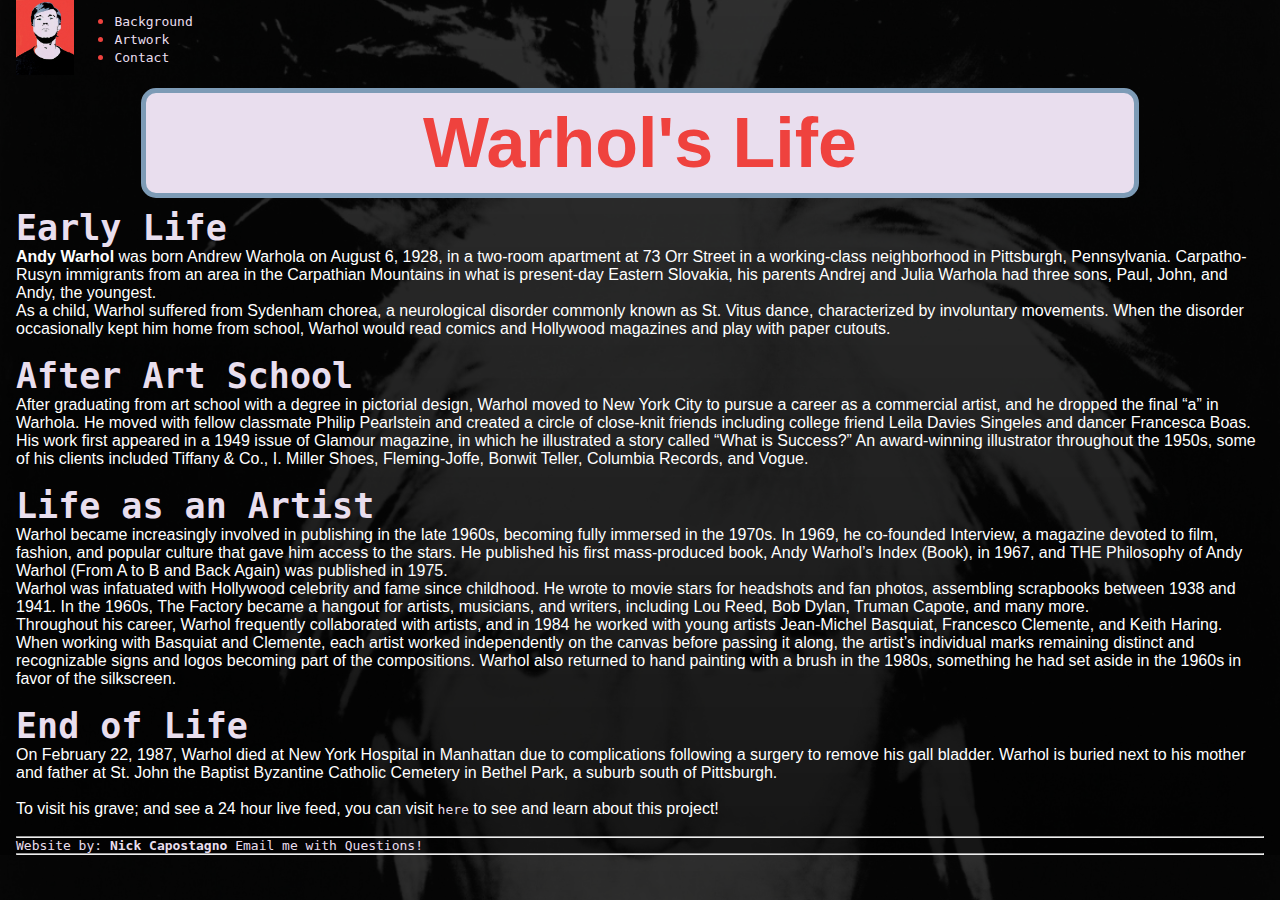
<file: Background.html>
<!DOCTYPE html>
<html lang="en">
<head>
    <meta charset="utf-8">
    <title>Warhol's Background</title>
    <link rel="stylesheet" type="text/css" href="resources/css/styles.css">
</head>


<body>
    <header>
        <a href="index.html">
            <img class="Red Warhol" src="resources/images/Red%20Warhol.jpg" alt="logo" height=75>
        </a>
        <nav>
            <ul>
                <li><a href="Background.html">Background</a></li>
                <li><a href="Works.html">Artwork</a></li>
                <li><a href="contact.html">Contact</a></li>

            </ul>
        </nav>
    </header>
    <main>
        <h1>Warhol's Life</h1>
        <h2>Early Life</h2>
        <p><strong>Andy Warhol</strong> was born Andrew Warhola on August 6, 1928, in a two-room apartment at 73 Orr Street in a working-class neighborhood in Pittsburgh, Pennsylvania. Carpatho-Rusyn immigrants from an area in the Carpathian Mountains in what is present-day Eastern Slovakia, his parents Andrej and Julia Warhola had three sons, Paul, John, and Andy, the youngest.</p>
        <p>As a child, Warhol suffered from Sydenham chorea, a neurological disorder commonly known as St. Vitus dance, characterized by involuntary movements. When the disorder occasionally kept him home from school, Warhol would read comics and Hollywood magazines and play with paper cutouts.</p>
        &nbsp;
        <h2>After Art School</h2>
        <p>After graduating from art school with a degree in pictorial design, Warhol moved to New York City to pursue a career as a commercial artist, and he dropped the final “a” in Warhola. He moved with fellow classmate Philip Pearlstein and created a circle of close-knit friends including college friend Leila Davies Singeles and dancer Francesca Boas. His work first appeared in a 1949 issue of Glamour magazine, in which he illustrated a story called “What is Success?” An award-winning illustrator throughout the 1950s, some of his clients included Tiffany &amp; Co., I. Miller Shoes, Fleming-Joffe, Bonwit Teller, Columbia Records, and Vogue.</p>
        &nbsp;
        <h2>Life as an Artist</h2>
        <p>Warhol became increasingly involved in publishing in the late 1960s, becoming fully immersed in the 1970s. In 1969, he co-founded Interview, a magazine devoted to film, fashion, and popular culture that gave him access to the stars. He published his first mass-produced book, Andy Warhol’s Index (Book), in 1967, and THE Philosophy of Andy Warhol (From A to B and Back Again) was published in 1975.</p>
        <p>Warhol was infatuated with Hollywood celebrity and fame since childhood. He wrote to movie stars for headshots and fan photos, assembling scrapbooks between 1938 and 1941. In the 1960s, The Factory became a hangout for artists, musicians, and writers, including Lou Reed, Bob Dylan, Truman Capote, and many more. </p>
        <p>Throughout his career, Warhol frequently collaborated with artists, and in 1984 he worked with young artists Jean-Michel Basquiat, Francesco Clemente, and Keith Haring. When working with Basquiat and Clemente, each artist worked independently on the canvas before passing it along, the artist’s individual marks remaining distinct and recognizable signs and logos becoming part of the compositions. Warhol also returned to hand painting with a brush in the 1980s, something he had set aside in the 1960s in favor of the silkscreen.</p>
        &nbsp;
        <h2 class="life">End of Life</h2>
        <p>On February 22, 1987, Warhol died at New York Hospital in Manhattan due to complications following a surgery to remove his gall bladder. Warhol is buried next to his mother and father at St. John the Baptist Byzantine Catholic Cemetery in Bethel Park, a suburb south of Pittsburgh.</p>
        &nbsp;
        <p>To visit his grave; and see a 24 hour live feed, you can visit <a href=https://www.warhol.org/andy-warhols-life/figment>here</a> to see and learn about this project! </p>
        &nbsp;
    </main>
    <hr>
    <footer>
        Website by: <strong>Nick Capostagno</strong> <a href="mailto:ncapost5@mail.naz.edu">Email me with Questions!</a>
    </footer>
    <hr>
</body>
</html>
</file>
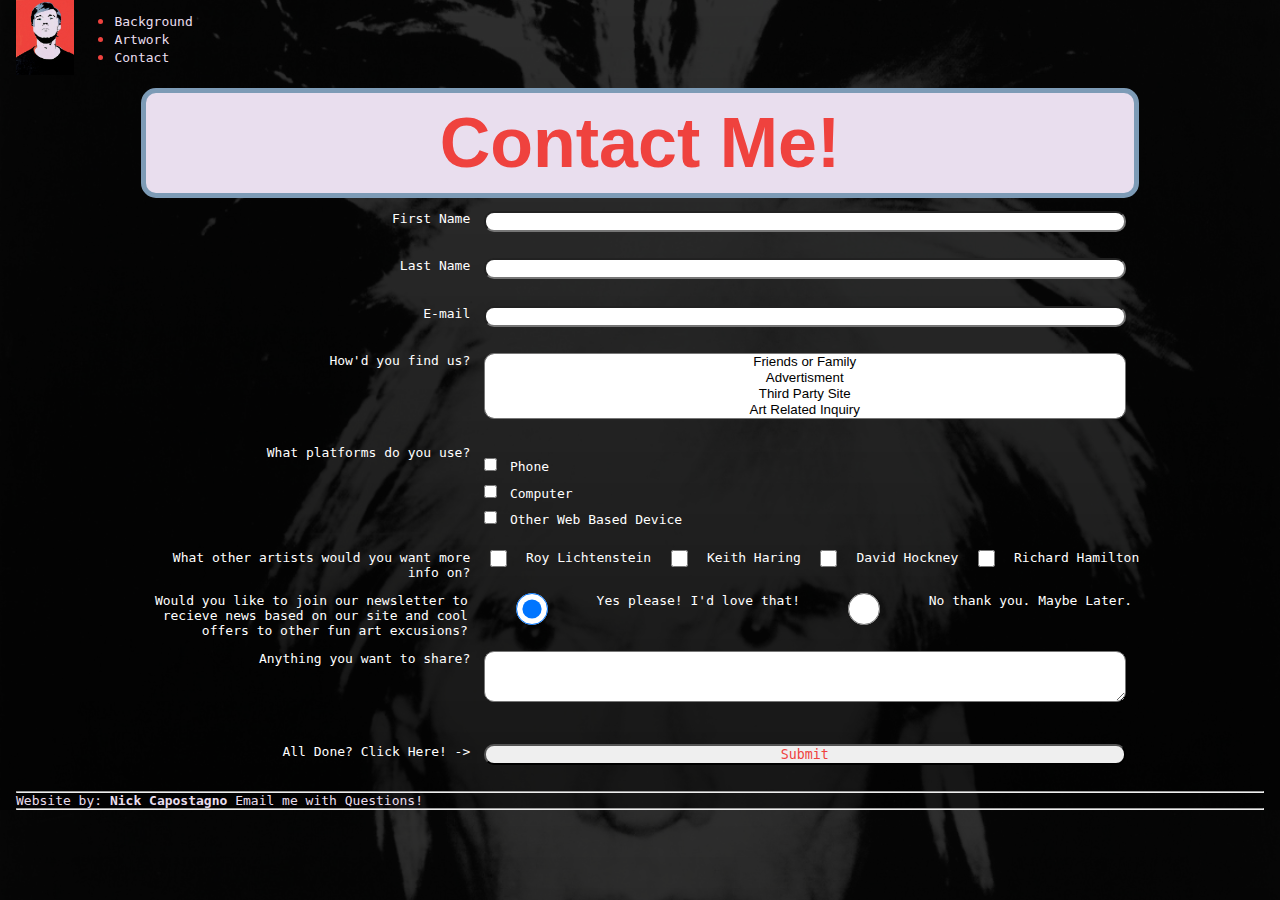
<file: contact.html>
<!DOCTYPE html>
<html lang="en">

<head>
    <meta charset="utf-8">
    <title>Contact</title>
    <link rel="stylesheet" type="text/css" href="resources/css/styles.css">
</head>


<body>
    <header>
        <a href="index.html">
            <img class="Red Warhol" src="resources/images/Red%20Warhol.jpg" alt="logo" height=75>
        </a>
        <nav>
            <ul>
                <li><a href="Background.html">Background</a></li>
                <li><a href="Works.html">Artwork</a></li>
                <li><a href="contact.html">Contact</a></li>

            </ul>
        </nav>


    </header>
    <main>
        <h1>Contact Me!</h1>
        <form action="contactsubmit.html">
            <div>
                <label for="firstname">First Name </label>
                <input type="text" name="firstname" id="firstname">
            </div>
            <div>
                <label for="lastname">Last Name </label>
                <input type="text" name="lastname" id="lastname">
            </div>
            <div>
                <label for="email">E-mail </label>
                <input type="text" name="email" id="email">
            </div>
            <div>
                <label>How'd you find us?</label>
                <select name="find-us" id="find-us" multiple>
                    <option value="friend-family">Friends or Family</option>
                    <option value="ad">Advertisment</option>
                    <option value="third-party">Third Party Site</option>
                    <option value="art">Art Related Inquiry</option>
                    <option value="search">Search</option>
                    <option value="other">Other</option>
                </select>
            </div>


              <div>
                <label for="devices">What platforms do you use?</label>
                <div class="checkboxes">
                    <p><input type="checkbox" name="devices" value="Phone">Phone</p>
                    <p><input type="checkbox" name="devices" value="Computer">Computer</p>
                    <p><input type="checkbox" name="devices" value="Other Web Based Device">Other Web Based Device</p>

                </div>
            </div>
            <div>
                <label>What other artists would you want more info on?</label>
                <input type="checkbox" name="artists" value="Lichtenstein">Roy Lichtenstein
                <input type="checkbox" name="artists" value="Haring">Keith Haring
                <input type="checkbox" name="artists" value="Hockney">David Hockney
                <input type="checkbox" name="artists" value="Hamilton">Richard Hamilton
            </div>
            <div class="radio-buttons">
                <label>Would you like to join our newsletter to recieve news based on our site and cool offers to other fun art excusions?</label>
                <input type="radio" name="newsletter" value="Yes" checked>Yes please! I'd love that!
                <input type="radio" name="newsletter" value="No">No thank you. Maybe Later.
            </div>
            <div>
                <label for="comments">Anything you want to share?</label>
                <textarea name="comments" id="comments" rows="3" cols="50"></textarea>
            </div>



            <br>


            <div>
                <label>All Done? Click Here! -></label>
                <input type="submit" value="Submit">
            </div>


        </form>
    </main>
    <hr>
    <footer>
        Website by: <strong>Nick Capostagno</strong> <a href="mailto:ncapost5@mail.naz.edu">Email me with Questions!</a>
    </footer>
    <hr>
</body>


</html>
</file>
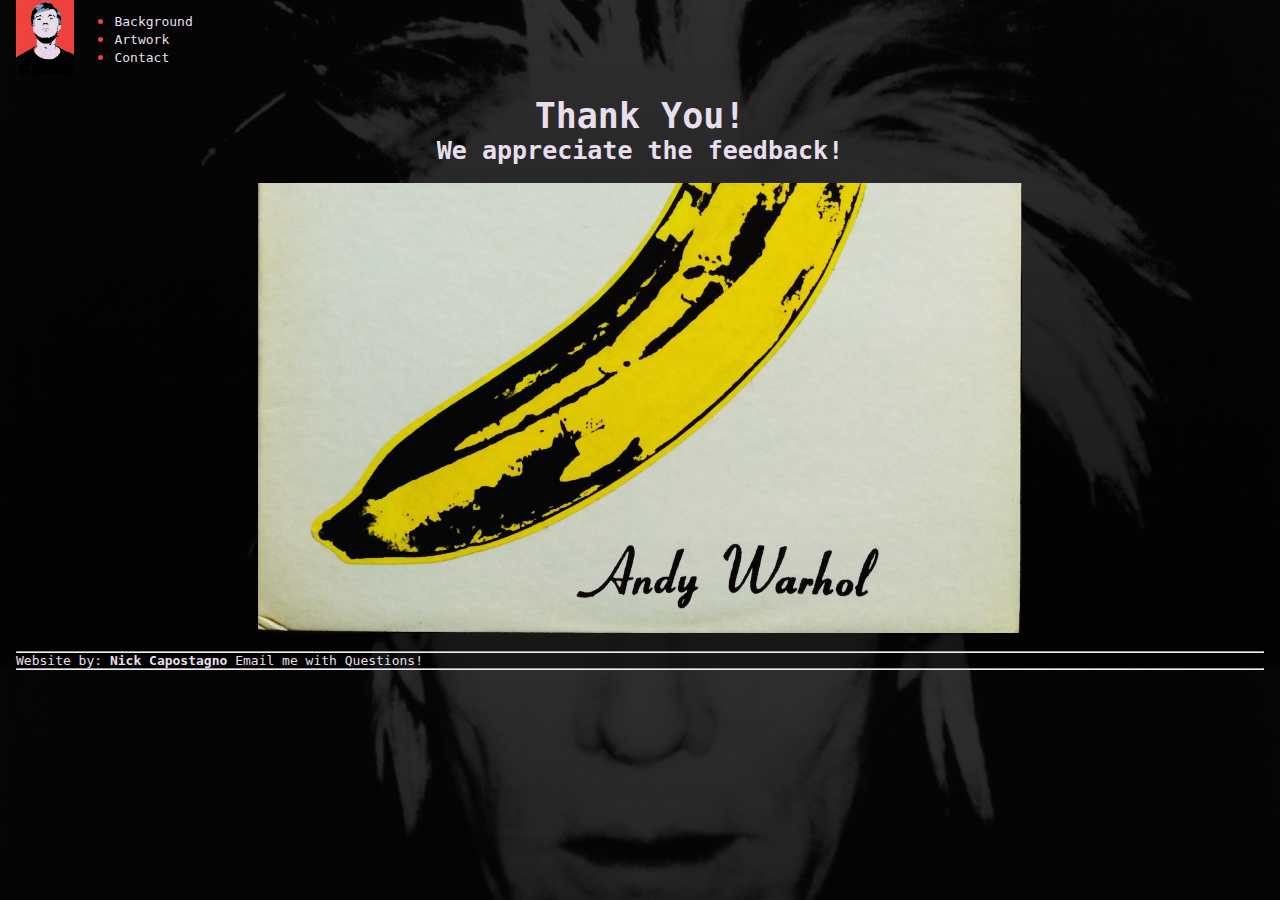
<file: contactsubmit.html>
<!DOCTYPE html>
<html lang="en">

<head>
    <meta charset="utf-8">
    <title>Contact</title>
    <link rel="stylesheet" type="text/css" href="resources/css/styles.css">
</head>


<body>
    <header>
        <a href="index.html">
            <img class="Red Warhol" src="resources/images/Red%20Warhol.jpg" alt="logo" height=75>
        </a>
        <nav>
            <ul>
                <li><a href="Background.html">Background</a></li>
                <li><a href="Works.html">Artwork</a></li>
                <li><a href="contact.html">Contact</a></li>

            </ul>
        </nav>


    </header>
    <br>
    <main>
        <h2 class="center">Thank You!</h2>
        <h3 class="center">We appreciate the feedback!</h3>
    </main>

    &nbsp;
    <img class="banana" src="resources/images/banana.png" alt="banana"> &nbsp;
    <hr>
    <footer>
        Website by: <strong>Nick Capostagno</strong> <a href="mailto:ncapost5@mail.naz.edu">Email me with Questions!</a>
    </footer>
    <hr>
</body>


</html>
</file>
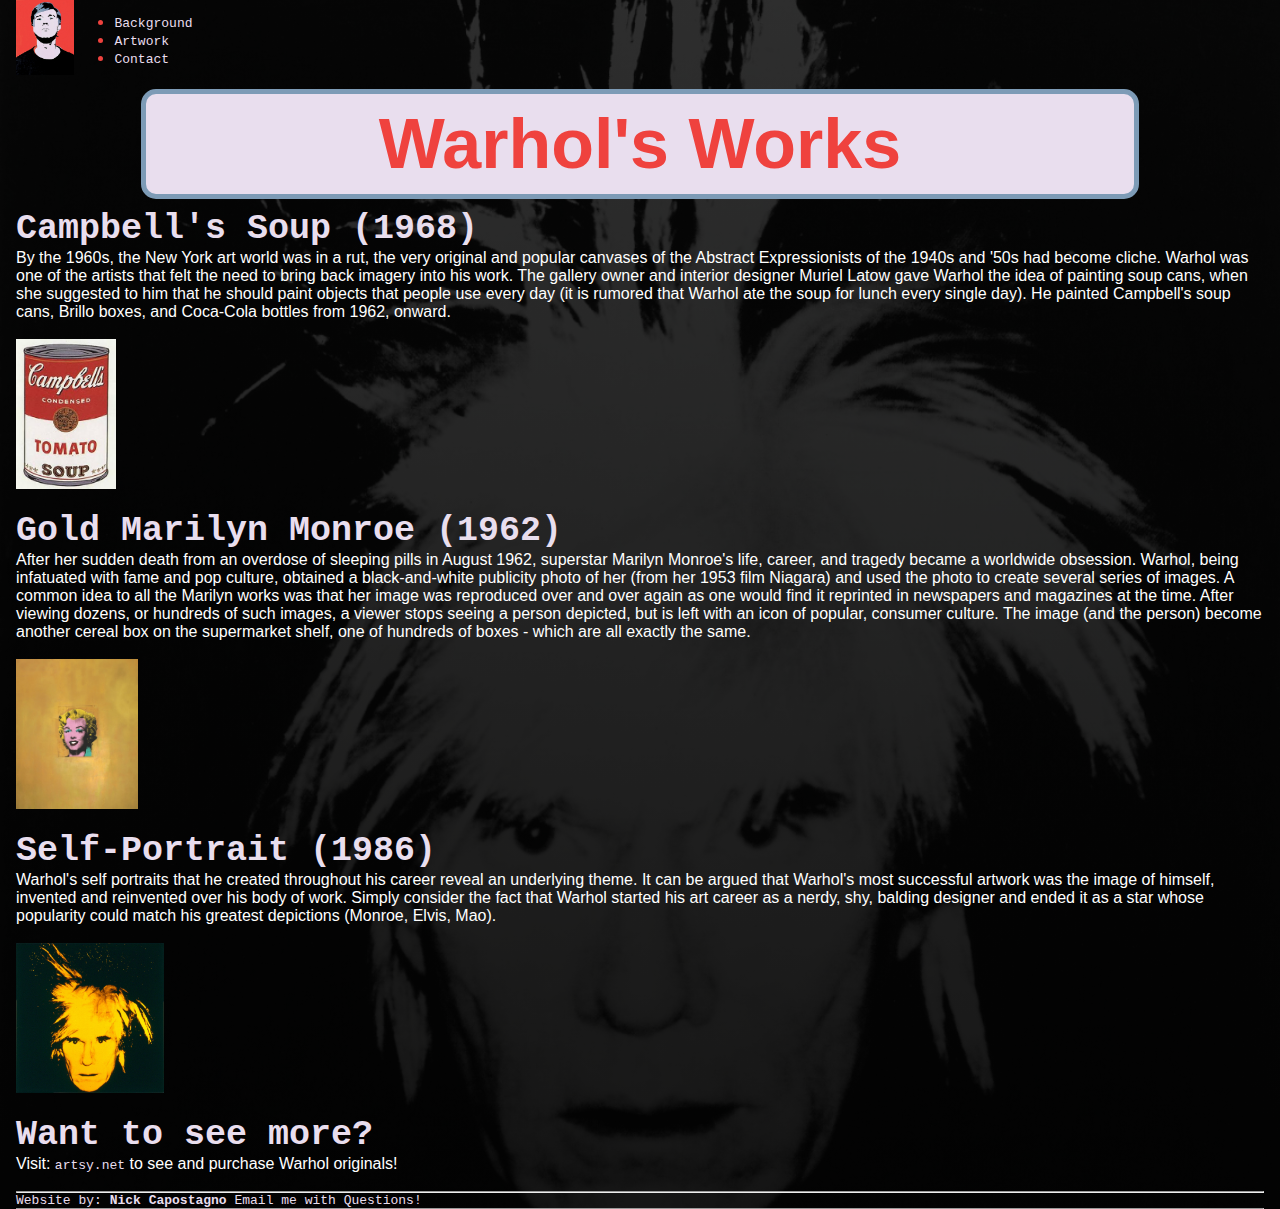
<file: Works.html>
<!DOCTYPE html>
<html lang="en">
<head>
    <meta charset="utf-8">
    <title>My Title</title>
    <link rel="stylesheet" type="text/css" href="resources/css/styles.css">
</head>

<body>
    <header>
      <a href="index.html">
            <img class="Red Warhol" src="resources/images/Red%20Warhol.jpg" alt="logo" height=75/>
        </a>
        <nav>
            <ul>
                <li><a href="Background.html">Background</a></li>
                <li><a href="Works.html">Artwork</a></li>
                <li><a href="contact.html">Contact</a></li>

            </ul>
        </nav>
    </header>
    <h1>Warhol's Works</h1>
    <h2>Campbell's Soup  (1968)</h2>
    <p>By the 1960s, the New York art world was in a rut, the very original and popular canvases of the Abstract Expressionists of the 1940s and '50s had become cliche. Warhol was one of the artists that felt the need to bring back imagery into his work. The gallery owner and interior designer Muriel Latow gave Warhol the idea of painting soup cans, when she suggested to him that he should paint objects that people use every day (it is rumored that Warhol ate the soup for lunch every single day). He painted Campbell's soup cans, Brillo boxes, and Coca-Cola bottles from 1962, onward. </p>
    &nbsp;
    <p><img src="resources/images/Campbells.jpg" alt="Campbell's" height="150"></p>
    &nbsp;
    <h2>Gold Marilyn Monroe (1962)</h2>
    <p>After her sudden death from an overdose of sleeping pills in August 1962, superstar Marilyn Monroe's life, career, and tragedy became a worldwide obsession. Warhol, being infatuated with fame and pop culture, obtained a black-and-white publicity photo of her (from her 1953 film Niagara) and used the photo to create several series of images. A common idea to all the Marilyn works was that her image was reproduced over and over again as one would find it reprinted in newspapers and magazines at the time. After viewing dozens, or hundreds of such images, a viewer stops seeing a person depicted, but is left with an icon of popular, consumer culture. The image (and the person) become another cereal box on the supermarket shelf, one of hundreds of boxes - which are all exactly the same. </p>
    &nbsp;
    <p><img src="resources/images/Gold%20Monroe.jpg" alt="Gold Monroe" height=150></p>
    &nbsp;
    <h2>Self-Portrait (1986)</h2>
    <p>Warhol's self portraits that he created throughout his career reveal an underlying theme. It can be argued that Warhol's most successful artwork was the image of himself, invented and reinvented over his body of work. Simply consider the fact that Warhol started his art career as a nerdy, shy, balding designer and ended it as a star whose popularity could match his greatest depictions (Monroe, Elvis, Mao). </p>
    &nbsp;
    <p><img src="resources/images/Yellow%20Andy.jpg" alt="Yellow Andy" height=150></p>
    &nbsp;
    <h2>Want to see more?</h2>
    <p>Visit: <a href=https://www.artsy.net/artist/andy-warhol> artsy.net</a> to see and purchase Warhol originals!</p>
    &nbsp;
    <hr>
    <footer>
        Website by: <strong>Nick Capostagno</strong> <a href="mailto:ncapost5@mail.naz.edu">Email me with Questions!</a>
    </footer>
    <hr>
</body>
</html>
</file>
<file: resources/css/styles.css>
* {
    box-sizing: border-box;
    margin: 0;
}

html {
    color: white;
    box-sizing: border-box;
    margin: 0;

}

body {
    background-image: linear-gradient(rgba(0, 0, 0, 0.8), rgba(0, 0, 0, 0.9)), url(img/WhiteHair.jpg);
    background-size: cover;
    background-position: center;
    min-height: 100;
    display: flex;
    flex-direction: column;
    background-color: #E9DEEE;
    margin-left: 1em;
    margin-right: 1em

}

.main-text {
    padding: 3em;
    display: flex;
    flex-direction: column;
    flex: 5;
}

/*
.andy-quote {
    padding: 1em;
    display: flex;
    flex-direction: row;
    flex: 2;
}
*/


p {
    font-family: sans-serif;

}

h2 {
    font-family: monospace;
    color: #E9DEEE;
    font-size: 35px;
}

h3 {
    font-family: monospace;
    color: #E9DEEE;
    font-size: 25px;
}

h1 {
    font-family: sans-serif;
    color: #EF423E;
    border: 5px solid #7d9bb6;
    padding: 10px 10px 10px 10px;
    margin-left: auto;
    margin-right: auto;
    margin-bottom: 10px;
    margin-top: 10px;
    border-radius: 15px;
    width: 80%;
    text-align: center;
    font-size: 70px;
    background-color: #E9DEEE
}

#content {
    color: #EF423E;


}


footer {
    font-family: monospace;
    color: #E9DEEE
}

a {
    font-family: monospace;
    color: #E9DEEE
}

ul {
    font-family: sans-serif;
    color: #EF423E
}

header {
    display: flex;
    align-items: center;
/*    background-color: #7488A0;*/
    flex-direction: row;
}

header nav {
    flex: 1
}

@media screen and (max-width: 30rem) {
    header,
    main,
    footer,
    form div,
        {
        flex-direction: column;
align-content: center;
    }
}

form {

    margin-bottom: 1em;
    width: 80%;
    margin-left: auto;
    margin-right: auto;
    font-family: monospace;
}

.checkboxes {
    display: flex;
/*    flex-direction: column;*/
/*    margin-top: 1em*/
    
}

.checkboxes input {
    flex: 1;
    
}

form div {
    display: flex;
    flex: 1;
    margin-top: 1em;
        
    
}
form div input {
    color: #EF423E;
}

form div textarea {
    color: #EF423E
}


div .checkboxes {
    flex-direction: column;
}

.checkboxes p {
    
    font-family: monospace;
}

form label {
    flex-basis: 33%;
    text-align: right; 
}

form input,
textarea,
select {
    flex: 1;
    margin: 0 1em 1em;
    border-radius: 10px;
}

form select {
    text-align: center;
}

form input[type=submit] {
    color: #EF423E;
    font-family: monospace;
}

.radio-buttons {
    margin-right: 7px;
}

.center {

    text-align: center;
}

.space {
    justify-content: space-around;
}

.banana {
    height: 50vh;
    margin-left: auto;
        margin-right:auto;
}

a:hover {
    color: #EF423E
}

a { 
transition: background-color .3s, color .3s;
text-decoration: none;
}
</file>
